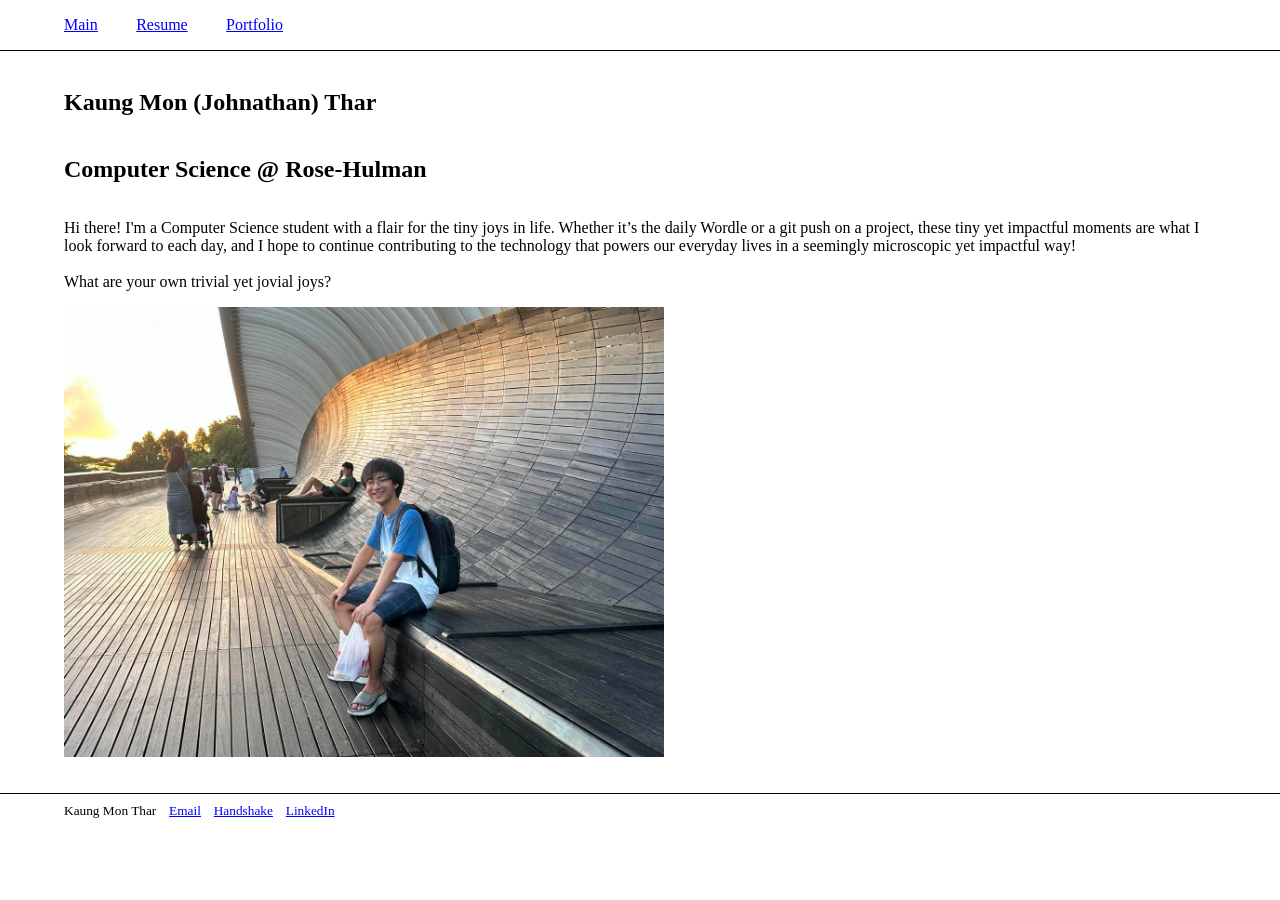
<file: index.html>
<!doctype html>
<html lang="en">
  <head>
    <meta charset="UTF-8" />
    <meta name="viewport" content="width=device-width, initial-scale=1.0" />
    <title>Portfolio</title>
    <link rel="stylesheet" href="styles.css" />
  </head>
  <body>
    <div id="navbar"></div>
    <main>
      <section id="about-me-box" class="flexbox">
        <h1>Kaung Mon (Johnathan) Thar</h1>
        <h2>Computer Science @ Rose-Hulman</h2>
        <p>
          Hi there! I'm a Computer Science student with a flair for the tiny
          joys in life. Whether it’s the daily Wordle or a git push on a
          project, these tiny yet impactful moments are what I look forward to
          each day, and I hope to continue contributing to the technology that
          powers our everyday lives in a seemingly microscopic yet impactful
          way!

          <br />
          <br />
          What are your own trivial yet jovial joys?
        </p>
        <img
          src="picSolo.jpg"
          class="about-me-img"
          alt="A picture of me on Henderson Waves in Singapore!"
        />
        <br />
      </section>
    </main>
    <div id="footer"></div>
    <script src="index.js"></script>
  </body>
</html>
</file>
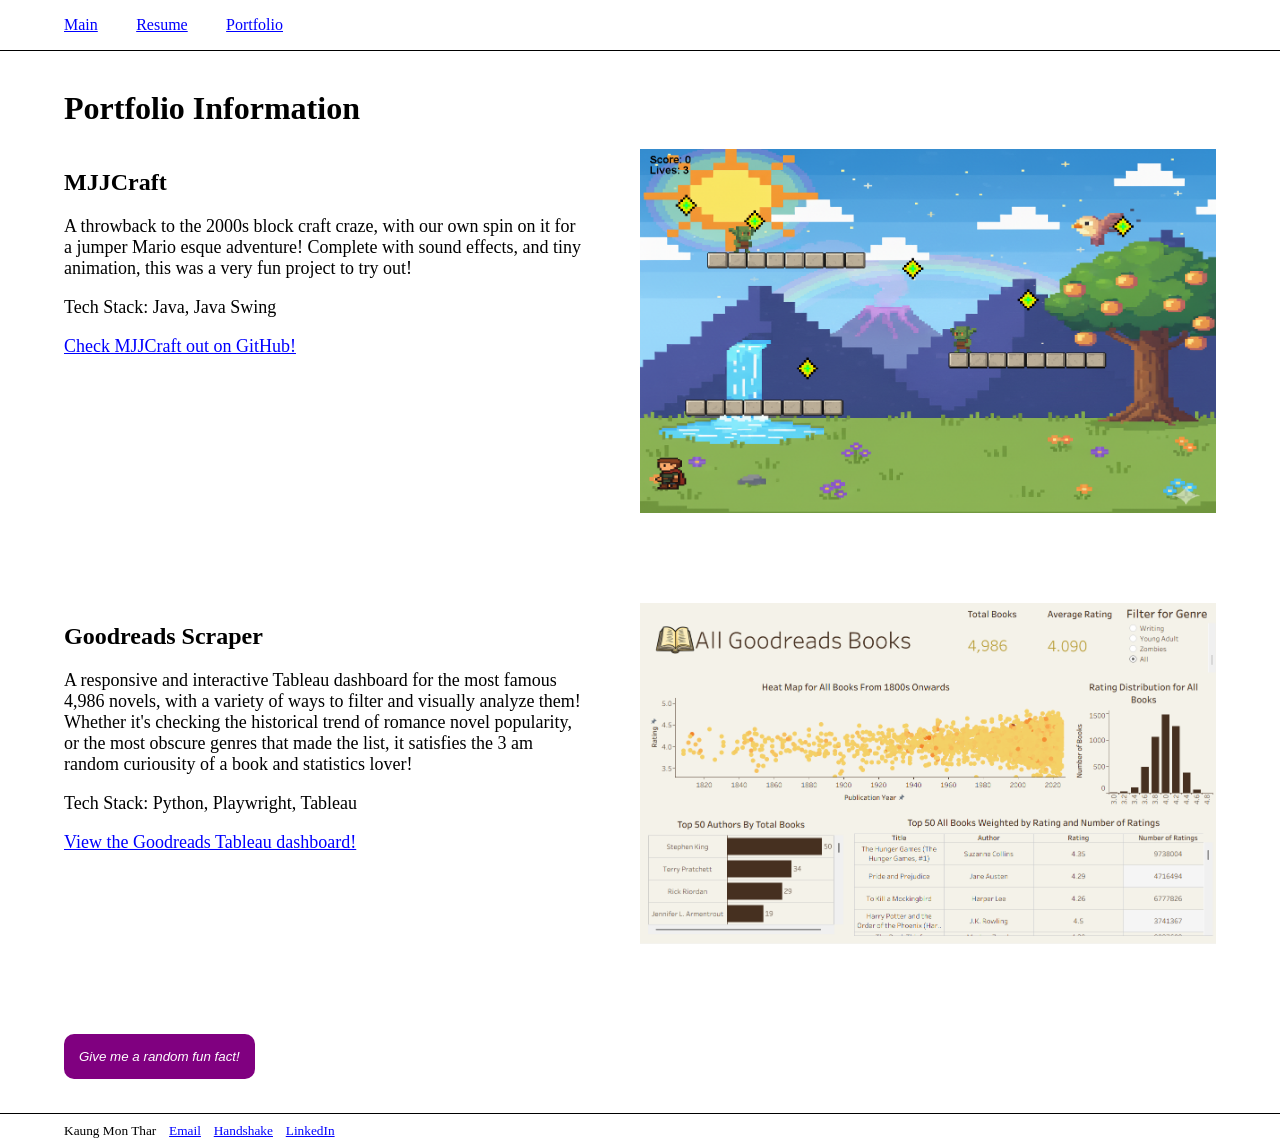
<file: portfolio.html>
<!doctype html>
<html lang="en">
  <head>
    <meta charset="UTF-8" />
    <meta name="viewport" content="width=device-width, initial-scale=1.0" />
    <link rel="stylesheet" href="styles.css" />
    <title>Portfolio</title>
  </head>
  <body>
    <div id="navbar"></div>
    <main>
      <h1>Portfolio Information</h1>
      <section class="project-box flexbox">
        <section>
          <h2>MJJCraft</h2>
          <p class="project-info">
            A throwback to the 2000s block craft craze, with our own spin on it
            for a jumper Mario esque adventure! Complete with sound effects, and
            tiny animation, this was a very fun project to try out!
          </p>
          <p class="project-info">Tech Stack: Java, Java Swing</p>

          <p class="project-info">
            <a
              href="https://github.com/KaungMonThar9/MJJCraft-MiniQuestAdventure"
              >Check MJJCraft out on GitHub!</a
            >
          </p>
        </section>
        <img
          src="/assets/mjj1.png"
          class="project-image"
          alt="A picture of the game with our hero and the mean goblins!"
        />
      </section>

      <section class="project-box flexbox">
        <section>
          <h2>Goodreads Scraper</h2>
          <p class="project-info">
            A responsive and interactive Tableau dashboard for the most famous
            4,986 novels, with a variety of ways to filter and visually analyze
            them! Whether it's checking the historical trend of romance novel
            popularity, or the most obscure genres that made the list, it
            satisfies the 3 am random curiousity of a book and statistics lover!
          </p>
          <p class="project-info">Tech Stack: Python, Playwright, Tableau</p>
          <p class="project-info">
            <a
              href="https://public.tableau.com/app/profile/johnathan.thar/viz/BookDisplay/Dashboard1"
              >View the Goodreads Tableau dashboard!</a
            >
          </p>
        </section>
        <img
          src="/assets/gr1.png"
          class="project-image"
          alt="A picture of the Tableau dashboard filtered for romance novels."
        />
      </section>
      <div>
        <button id="fun-fact-btn" type="button">
          <em>Give me a random fun fact!</em>
        </button>
        <p id="fun-fact-text"></p>
      </div>
    </main>
    <div id="footer"></div>
    <script src="index.js"></script>
  </body>
</html>
</file>
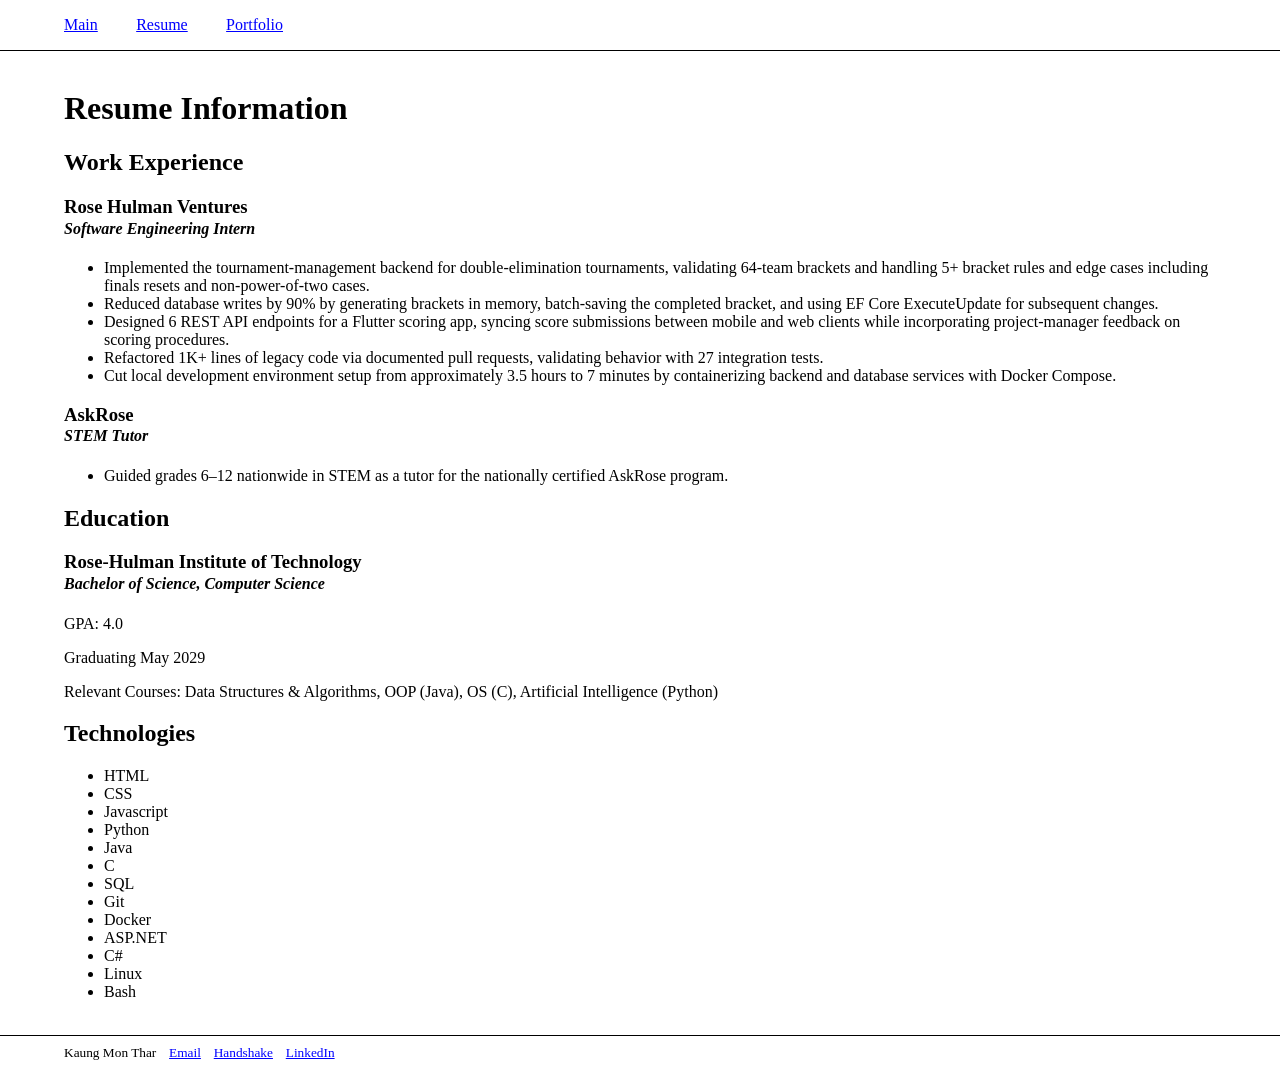
<file: resume.html>
<!doctype html>
<html lang="en">
  <head>
    <meta charset="UTF-8" />
    <meta name="viewport" content="width=device-width, initial-scale=1.0" />
    <title>Resume</title>
    <link rel="stylesheet" href="styles.css" />
  </head>
  <body>
    <div id="navbar"></div>
    <main>
      <h1>Resume Information</h1>
      <section>
        <h2>Work Experience</h2>
        <section>
          <h3>Rose Hulman Ventures</h3>
          <h4><em>Software Engineering Intern</em></h4>
          <ul>
            <li>
              Implemented the tournament-management backend for
              double-elimination tournaments, validating 64-team brackets and
              handling 5+ bracket rules and edge cases including finals resets
              and non-power-of-two cases.
            </li>
            <li>
              Reduced database writes by 90% by generating brackets in memory,
              batch-saving the completed bracket, and using EF Core
              ExecuteUpdate for subsequent changes.
            </li>
            <li>
              Designed 6 REST API endpoints for a Flutter scoring app, syncing
              score submissions between mobile and web clients while
              incorporating project-manager feedback on scoring procedures.
            </li>
            <li>
              Refactored 1K+ lines of legacy code via documented pull requests,
              validating behavior with 27 integration tests.
            </li>
            <li>
              Cut local development environment setup from approximately 3.5
              hours to 7 minutes by containerizing backend and database services
              with Docker Compose.
            </li>
          </ul>
        </section>
        <section>
          <h3>AskRose</h3>
          <h4><em>STEM Tutor</em></h4>
          <ul>
            <li>
              Guided grades 6–12 nationwide in STEM as a tutor for the
              nationally certified AskRose program.
            </li>
          </ul>
        </section>
      </section>

      <section>
        <h2>Education</h2>
        <h3>Rose-Hulman Institute of Technology</h3>
        <h4><em>Bachelor of Science, Computer Science</em></h4>
        <p>GPA: 4.0</p>
        <p>Graduating May 2029</p>
        <p>
          Relevant Courses: Data Structures & Algorithms, OOP (Java), OS (C),
          Artificial Intelligence (Python)
        </p>
      </section>

      <section>
        <h2>Technologies</h2>
        <ul>
          <li>HTML</li>
          <li>CSS</li>
          <li>Javascript</li>
          <li>Python</li>
          <li>Java</li>
          <li>C</li>
          <li>SQL</li>
          <li>Git</li>
          <li>Docker</li>
          <li>ASP.NET</li>
          <li>C#</li>
          <li>Linux</li>
          <li>Bash</li>
        </ul>
      </section>
    </main>
    <div id="footer"></div>
    <script src="index.js"></script>
  </body>
</html>
</file>
<file: styles.css>
body {
  margin: 0;
  background-color: white;
  color: black;
}

main {
  padding: 2vh 5vw;
}

.flexbox {
  display: flex;
}
.project-box {
  gap: 5%;
  justify-content: space-around;
  margin-bottom: 10vh;
}

.project-image {
  width: 50%;
}

.project-info {
  font-size: large;
}

.about-me-img {
  width: 600px;
}
.navbar {
  border-bottom: 1px solid black;
  width: 100%;
}

/* https://developer.mozilla.org/en-US/docs/Web/CSS/Guides/Lists/Indenting */
.navbar ul {
  display: flex;
  list-style-type: none;
  gap: 3vw;
  padding-left: 5vw;
}

a {
  color: blue;
}

a:visited {
  color: purple;
}

.footer {
  border-top: 1px solid black;
}

.footer small {
  display: flex;
  gap: 1vw;
  padding: 1vh 5vw;
}

h3 {
  margin-bottom: 0.2vh;
}

h4 {
  margin-top: 0;
}

#about-me-box {
  flex-direction: column;
  align-items: flex-start;
}

#fun-fact-btn {
  border: none;
  border-radius: 10px;
  height: 5vh;
  background-color: purple;
  color: white;
  padding: 0px 15px;
}
</file>
